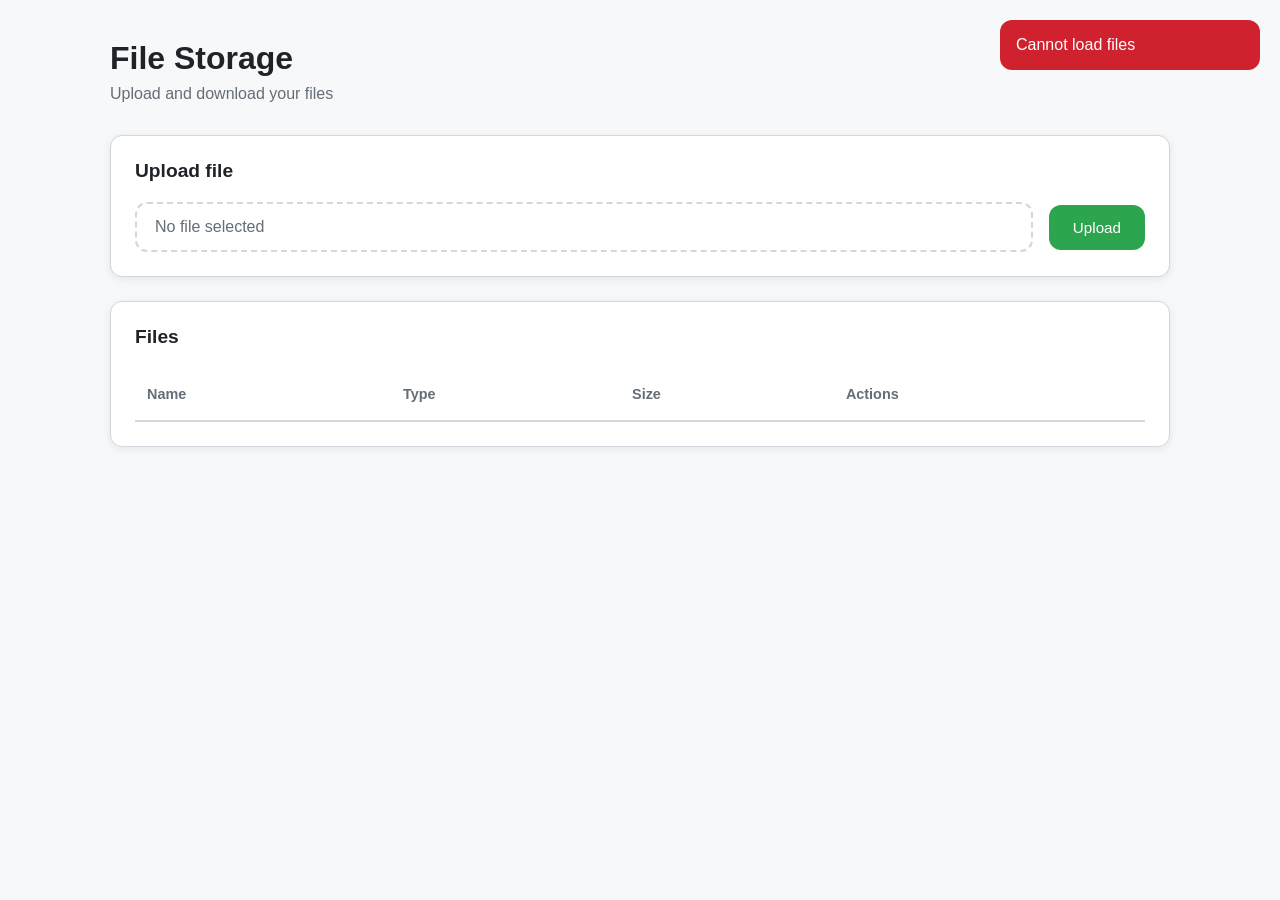
<file: LocalServer.Web/wwwroot/index.html>
<!doctype html>
<html lang="en">
  <head>
    <meta charset="UTF-8" />
    <meta name="viewport" content="width=device-width, initial-scale=1.0" />
    <title>Local Server. File Storage</title>
    <link rel="stylesheet" href="styles.css" />
  </head>
  <body>
    <div class="app">
      <!-- Header Section-->
      <header class="header">
        <h1>File Storage</h1>
        <p class="subtitle">Upload and download your files</p>
      </header>

      <!-- Main Section-->
      <main>
        <!-- Upload card -->
        <section class="card">
          <h2>Upload file</h2>
          <form id="fileInputForm" class="upload-form">
            <label class="file-picker">
              <input id="fileInput" type="file" />
              <span id="selectedFile">No file selected</span>
            </label>
            <button id="submitBtn" class="primary-btn" type="submit">
              Upload
            </button>
          </form>
        </section>

        <!-- Files card -->
        <section class="card">
          <h2>Files</h2>

          <!-- Files table -->
          <table class="files-table">
            <thead>
              <tr>
                <th>Name</th>
                <th>Type</th>
                <th>Size</th>
                <th>Actions</th>
              </tr>
            </thead>
            <tbody id="tableBody"></tbody>
          </table>
        </section>
      </main>
    </div>
    <div id="toastContainer"></div>
    <script type="module" src="./js/main.js"></script>
  </body>
</html>
</file>
<file: LocalServer.Web/wwwroot/styles.css>
:root {
    /* Colors */
    --background: #f6f8fa;
    --surface: #ffffff;

    --text: #1f2328;
    --text-secondary: #656d76;

    --border: #d0d7de;

    --primary: #2da44e;
    --primary-hover: #218b3a;

    --danger: #cf222e;
    --danger-hover: #a40e26;

    /* Radius */
    --radius: 12px;

    /* Shadows */
    --shadow: 0 2px 8px rgba(0,0,0,0.08);

    /* Layout */
    --container-width: 1100px;

    /* Animation */
    --transition: .2s ease;
}

* {
    margin: 0;
    padding: 0;
    box-sizing: border-box;
}

body {
    font-family: Inter, Segoe UI, Arial, sans-serif;
    background: var(--background);
    color: var(--text);
}

.app {
    max-width: var(--container-width);
    margin: 40px auto;
    padding: 0 20px;
}

.header {
    margin-bottom: 32px;
}

.header h1 {
    font-size: 2rem;
    margin-bottom: 8px;
}

.subtitle {
    color: var(--text-secondary);
}

main {
    display: flex;
    flex-direction: column;
    gap: 24px;
}

.card {
    background: var(--surface);
    border: 1px solid var(--border);
    border-radius: var(--radius);
    box-shadow: var(--shadow);
    padding: 24px;
}

.card h2 {
    margin-bottom: 20px;
    font-size: 1.2rem;
}

.upload-form {
    display: flex;
    gap: 16px;
    align-items: center;
}

.file-picker {
    flex: 1;
    cursor: pointer;
    padding: 14px 18px;
    border: 2px dashed var(--border);
    border-radius: var(--radius);
    background: var(--surface);
    transition: var(--transition);
}

.file-picker:hover {
    border-color: var(--primary);
}

.file-picker input {
    display: none;
}

.file-picker span {
    color: var(--text-secondary);
}

.primary-btn {
    border: none;
    cursor: pointer;
    background: var(--primary);
    color: white;
    padding: 14px 24px;
    border-radius: var(--radius);
    font-size: 0.95rem;
    transition: var(--transition);
}

.primary-btn:hover {
    background: var(--primary-hover);
}

.primary-btn:active {
    transform: scale(0.97);
}

.files-table {
    width: 100%;
    border-collapse: collapse;
}

.files-table thead {
    border-bottom: 2px solid var(--border);
}

.files-table th, .files-table td {
    padding: 18px 12px;
    text-align: left;
}

.files-table th {
    color: var(--text-secondary);
    font-weight: 600;
    font-size: 0.9rem;
}

.files-table tbody tr {
    border-bottom: 1px solid var(--border);
    transition: var(--transition);
}

.files-table tbody tr:hover {
    background: rgba(0,0,0,0.25);
}

#toastContainer {
    position: fixed;
    top: 20px;
    right: 20px;
    display: flex;
    flex-direction: column;
    gap: 12px;
    z-index: 1000;
}

.toast {
    min-width: 260px;
    padding: 16px;
    border-radius: 12px;
    color: white;
    animation: slide .25s ease;
}

.toast.success {
    background: var(--primary);
}

.toast.error {
    background: var(--danger);
}

.action-btn {
    width: 38px;
}

@keyframes slide {
    from {
        opacity: 0;
        transform: translateX(40px);
    }
    to {
        opacity: 1;
        transform: none;
    }
}
</file>
